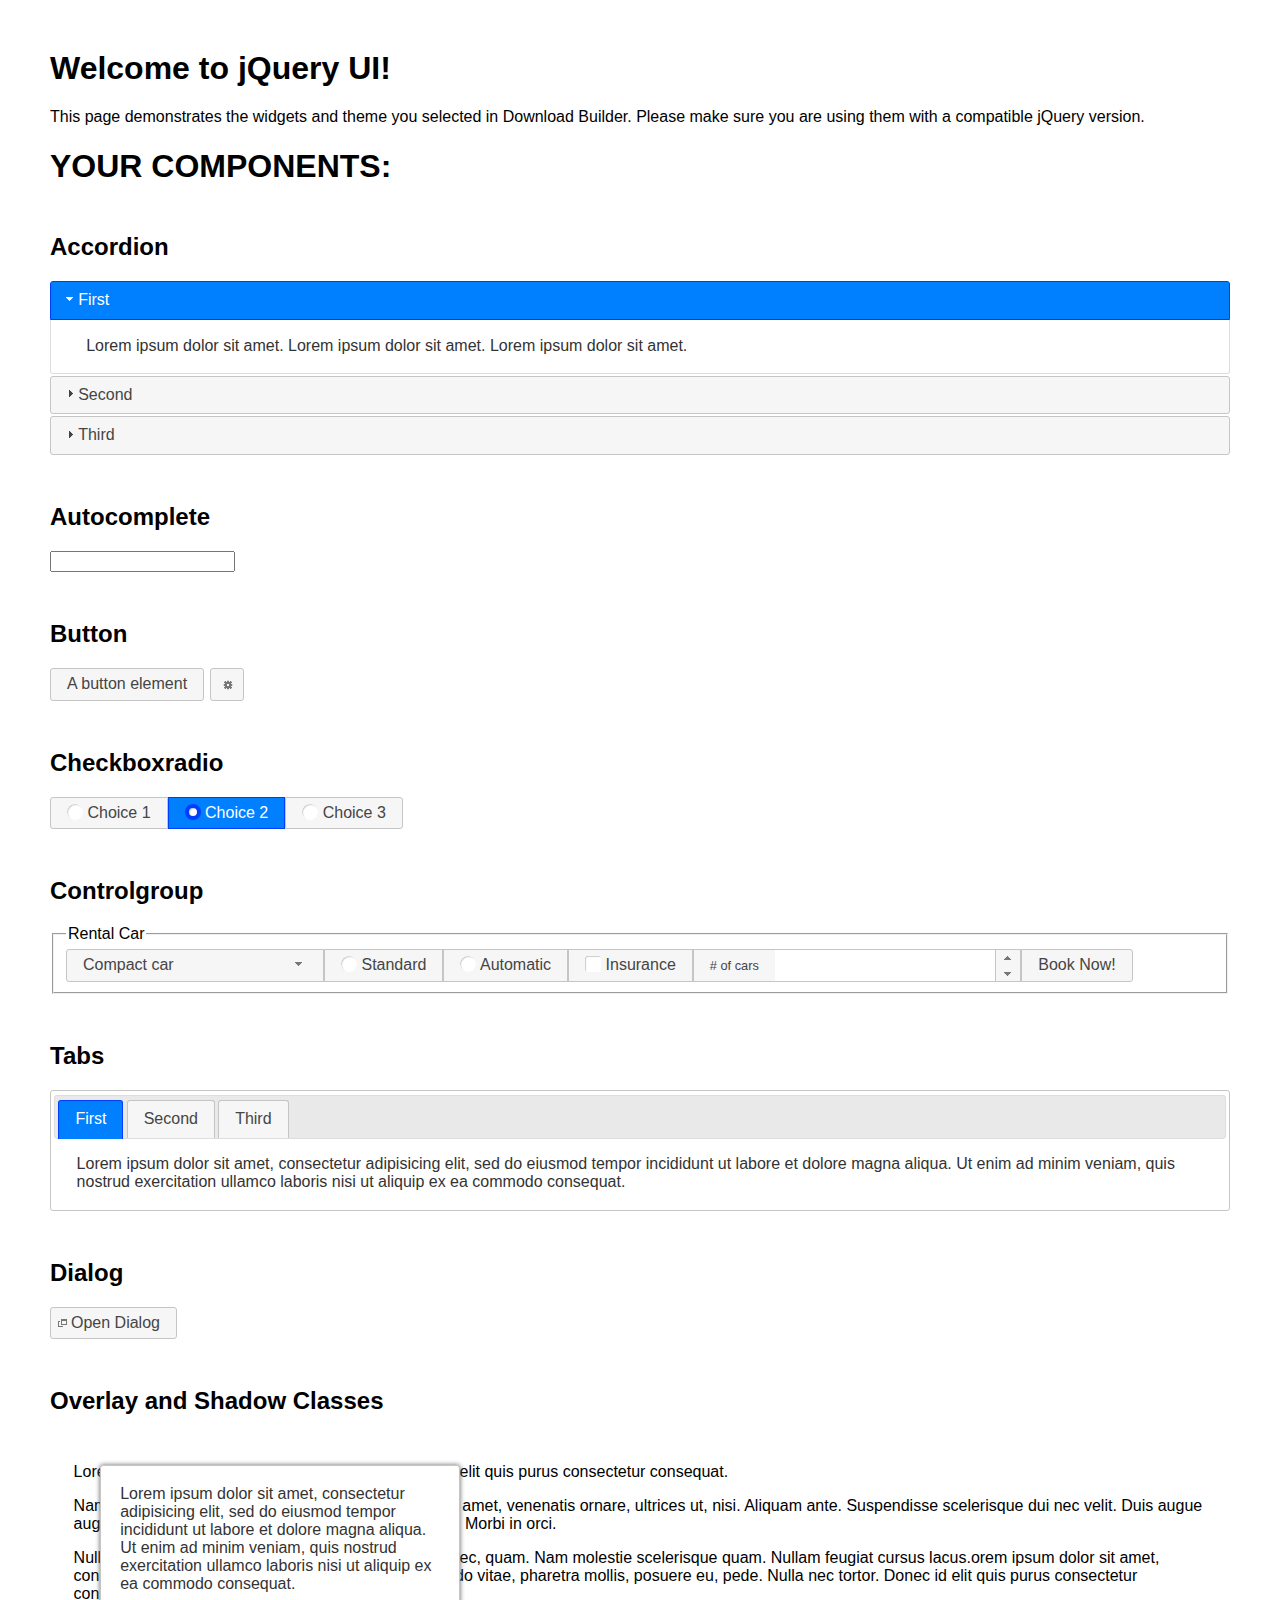
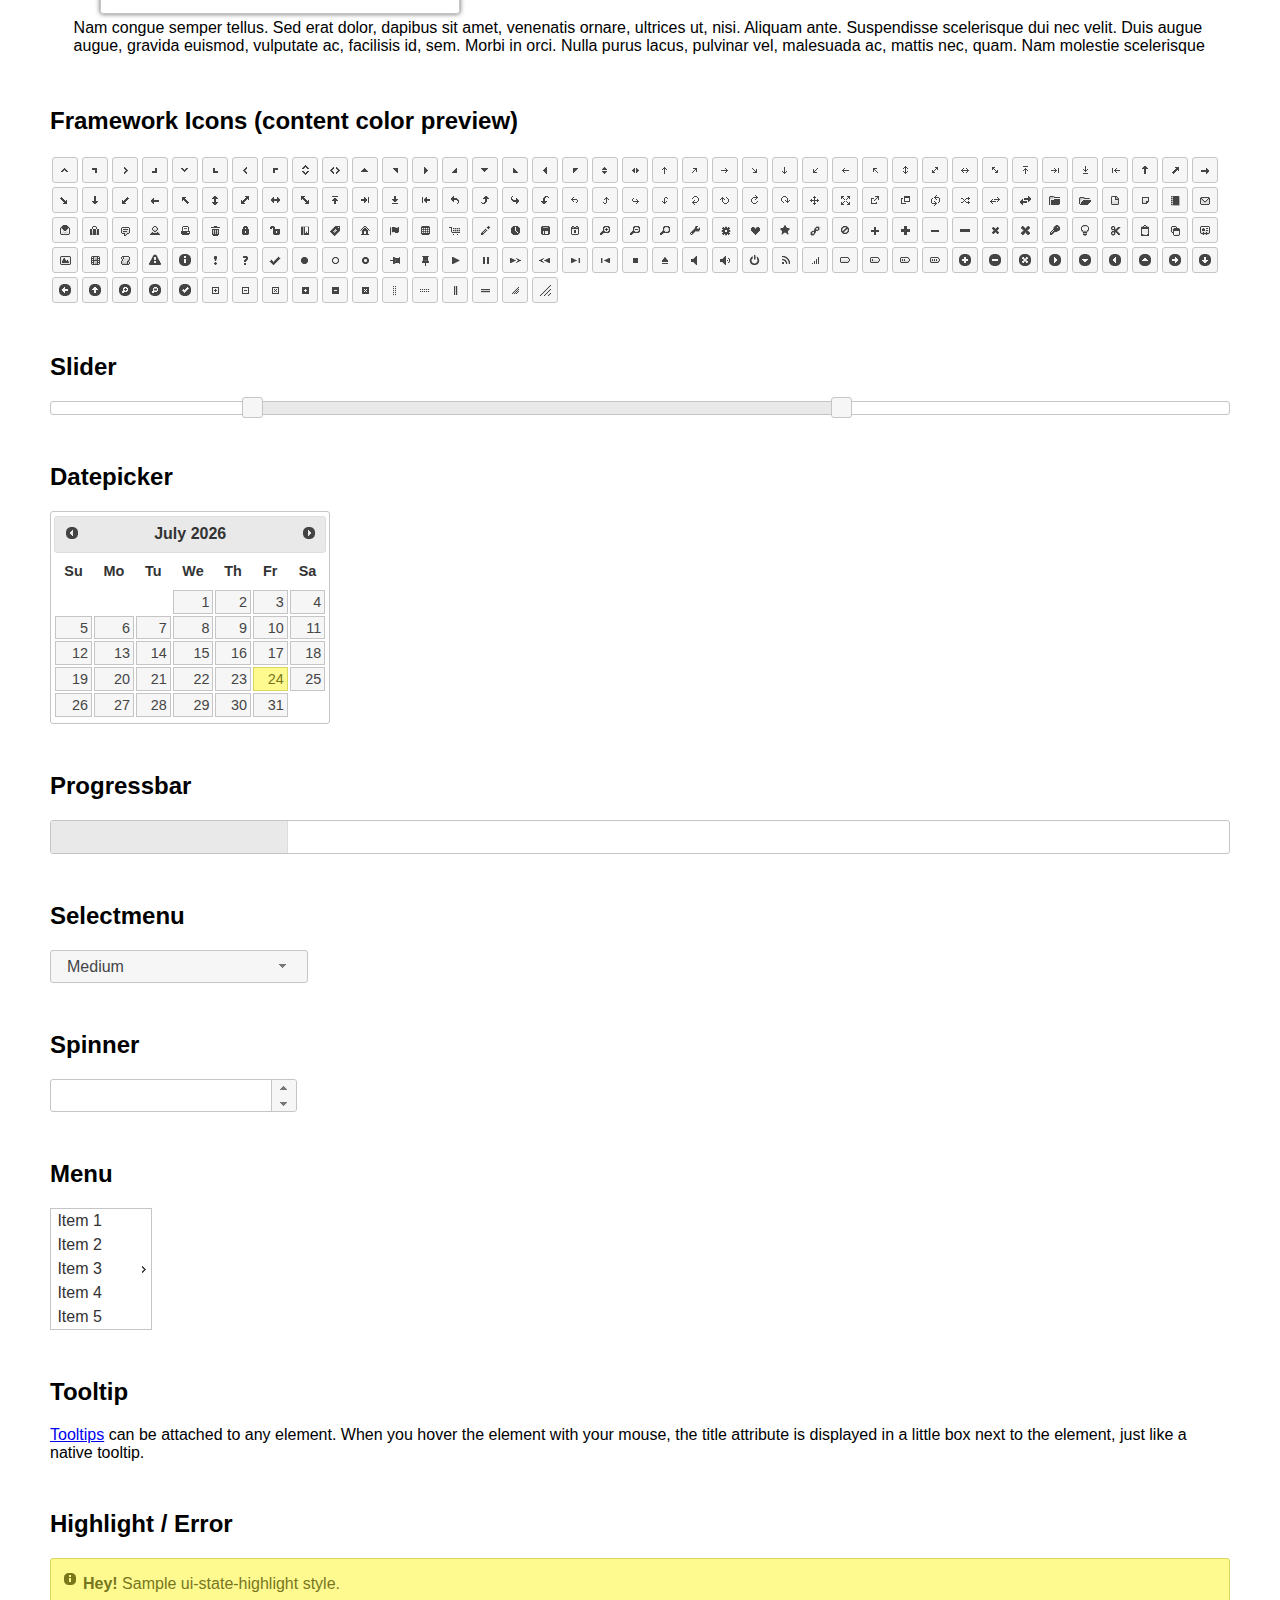
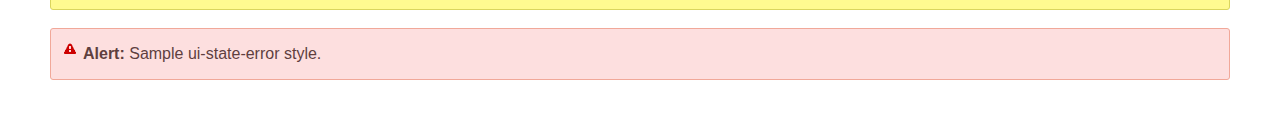
<file: jquery-ui-1.12.1/index.html>
<!doctype html>
<html lang="us">
<head>
	<meta charset="utf-8">
	<title>jQuery UI Example Page</title>
	<link href="jquery-ui.css" rel="stylesheet">
	<style>
	body{
		font-family: "Trebuchet MS", sans-serif;
		margin: 50px;
	}
	.demoHeaders {
		margin-top: 2em;
	}
	#dialog-link {
		padding: .4em 1em .4em 20px;
		text-decoration: none;
		position: relative;
	}
	#dialog-link span.ui-icon {
		margin: 0 5px 0 0;
		position: absolute;
		left: .2em;
		top: 50%;
		margin-top: -8px;
	}
	#icons {
		margin: 0;
		padding: 0;
	}
	#icons li {
		margin: 2px;
		position: relative;
		padding: 4px 0;
		cursor: pointer;
		float: left;
		list-style: none;
	}
	#icons span.ui-icon {
		float: left;
		margin: 0 4px;
	}
	.fakewindowcontain .ui-widget-overlay {
		position: absolute;
	}
	select {
		width: 200px;
	}
	</style>
</head>
<body>

<h1>Welcome to jQuery UI!</h1>

<div class="ui-widget">
	<p>This page demonstrates the widgets and theme you selected in Download Builder. Please make sure you are using them with a compatible jQuery version.</p>
</div>

<h1>YOUR COMPONENTS:</h1>


<!-- Accordion -->
<h2 class="demoHeaders">Accordion</h2>
<div id="accordion">
	<h3>First</h3>
	<div>Lorem ipsum dolor sit amet. Lorem ipsum dolor sit amet. Lorem ipsum dolor sit amet.</div>
	<h3>Second</h3>
	<div>Phasellus mattis tincidunt nibh.</div>
	<h3>Third</h3>
	<div>Nam dui erat, auctor a, dignissim quis.</div>
</div>



<!-- Autocomplete -->
<h2 class="demoHeaders">Autocomplete</h2>
<div>
	<input id="autocomplete" title="type &quot;a&quot;">
</div>



<!-- Button -->
<h2 class="demoHeaders">Button</h2>
<button id="button">A button element</button>
<button id="button-icon">An icon-only button</button>



<!-- Checkboxradio -->
<h2 class="demoHeaders">Checkboxradio</h2>
<form style="margin-top: 1em;">
	<div id="radioset">
		<input type="radio" id="radio1" name="radio"><label for="radio1">Choice 1</label>
		<input type="radio" id="radio2" name="radio" checked="checked"><label for="radio2">Choice 2</label>
		<input type="radio" id="radio3" name="radio"><label for="radio3">Choice 3</label>
	</div>
</form>



<!-- Controlgroup -->
<h2 class="demoHeaders">Controlgroup</h2>
<fieldset>
	<legend>Rental Car</legend>
	<div id="controlgroup">
		<select id="car-type">
			<option>Compact car</option>
			<option>Midsize car</option>
			<option>Full size car</option>
			<option>SUV</option>
			<option>Luxury</option>
			<option>Truck</option>
			<option>Van</option>
		</select>
		<label for="transmission-standard">Standard</label>
		<input type="radio" name="transmission" id="transmission-standard">
		<label for="transmission-automatic">Automatic</label>
		<input type="radio" name="transmission" id="transmission-automatic">
		<label for="insurance">Insurance</label>
		<input type="checkbox" name="insurance" id="insurance">
		<label for="horizontal-spinner" class="ui-controlgroup-label"># of cars</label>
		<input id="horizontal-spinner" class="ui-spinner-input">
		<button>Book Now!</button>
	</div>
</fieldset>



<!-- Tabs -->
<h2 class="demoHeaders">Tabs</h2>
<div id="tabs">
	<ul>
		<li><a href="#tabs-1">First</a></li>
		<li><a href="#tabs-2">Second</a></li>
		<li><a href="#tabs-3">Third</a></li>
	</ul>
	<div id="tabs-1">Lorem ipsum dolor sit amet, consectetur adipisicing elit, sed do eiusmod tempor incididunt ut labore et dolore magna aliqua. Ut enim ad minim veniam, quis nostrud exercitation ullamco laboris nisi ut aliquip ex ea commodo consequat.</div>
	<div id="tabs-2">Phasellus mattis tincidunt nibh. Cras orci urna, blandit id, pretium vel, aliquet ornare, felis. Maecenas scelerisque sem non nisl. Fusce sed lorem in enim dictum bibendum.</div>
	<div id="tabs-3">Nam dui erat, auctor a, dignissim quis, sollicitudin eu, felis. Pellentesque nisi urna, interdum eget, sagittis et, consequat vestibulum, lacus. Mauris porttitor ullamcorper augue.</div>
</div>



<h2 class="demoHeaders">Dialog</h2>
<p>
	<button id="dialog-link" class="ui-button ui-corner-all ui-widget">
		<span class="ui-icon ui-icon-newwin"></span>Open Dialog
	</button>
</p>

<h2 class="demoHeaders">Overlay and Shadow Classes</h2>
<div style="position: relative; width: 96%; height: 200px; padding:1% 2%; overflow:hidden;" class="fakewindowcontain">
	<p>Lorem ipsum dolor sit amet,  Nulla nec tortor. Donec id elit quis purus consectetur consequat. </p><p>Nam congue semper tellus. Sed erat dolor, dapibus sit amet, venenatis ornare, ultrices ut, nisi. Aliquam ante. Suspendisse scelerisque dui nec velit. Duis augue augue, gravida euismod, vulputate ac, facilisis id, sem. Morbi in orci. </p><p>Nulla purus lacus, pulvinar vel, malesuada ac, mattis nec, quam. Nam molestie scelerisque quam. Nullam feugiat cursus lacus.orem ipsum dolor sit amet, consectetur adipiscing elit. Donec libero risus, commodo vitae, pharetra mollis, posuere eu, pede. Nulla nec tortor. Donec id elit quis purus consectetur consequat. </p><p>Nam congue semper tellus. Sed erat dolor, dapibus sit amet, venenatis ornare, ultrices ut, nisi. Aliquam ante. Suspendisse scelerisque dui nec velit. Duis augue augue, gravida euismod, vulputate ac, facilisis id, sem. Morbi in orci. Nulla purus lacus, pulvinar vel, malesuada ac, mattis nec, quam. Nam molestie scelerisque quam. </p><p>Nullam feugiat cursus lacus.orem ipsum dolor sit amet, consectetur adipiscing elit. Donec libero risus, commodo vitae, pharetra mollis, posuere eu, pede. Nulla nec tortor. Donec id elit quis purus consectetur consequat. Nam congue semper tellus. Sed erat dolor, dapibus sit amet, venenatis ornare, ultrices ut, nisi. Aliquam ante. </p><p>Suspendisse scelerisque dui nec velit. Duis augue augue, gravida euismod, vulputate ac, facilisis id, sem. Morbi in orci. Nulla purus lacus, pulvinar vel, malesuada ac, mattis nec, quam. Nam molestie scelerisque quam. Nullam feugiat cursus lacus.orem ipsum dolor sit amet, consectetur adipiscing elit. Donec libero risus, commodo vitae, pharetra mollis, posuere eu, pede. Nulla nec tortor. Donec id elit quis purus consectetur consequat. Nam congue semper tellus. Sed erat dolor, dapibus sit amet, venenatis ornare, ultrices ut, nisi. </p>

	<!-- ui-dialog -->
	<div class="ui-widget-overlay ui-front"></div>
	<div style="position: absolute; width: 320px; left: 50px; top: 30px; padding: 1.2em" class="ui-widget ui-front ui-widget-content ui-corner-all ui-widget-shadow">
		Lorem ipsum dolor sit amet, consectetur adipisicing elit, sed do eiusmod tempor incididunt ut labore et dolore magna aliqua. Ut enim ad minim veniam, quis nostrud exercitation ullamco laboris nisi ut aliquip ex ea commodo consequat.
	</div>

</div>

<!-- ui-dialog -->
<div id="dialog" title="Dialog Title">
	<p>Lorem ipsum dolor sit amet, consectetur adipisicing elit, sed do eiusmod tempor incididunt ut labore et dolore magna aliqua. Ut enim ad minim veniam, quis nostrud exercitation ullamco laboris nisi ut aliquip ex ea commodo consequat.</p>
</div>



<h2 class="demoHeaders">Framework Icons (content color preview)</h2>
<ul id="icons" class="ui-widget ui-helper-clearfix">
	<li class="ui-state-default ui-corner-all" title=".ui-icon-caret-1-n"><span class="ui-icon ui-icon-caret-1-n"></span></li>
	<li class="ui-state-default ui-corner-all" title=".ui-icon-caret-1-ne"><span class="ui-icon ui-icon-caret-1-ne"></span></li>
	<li class="ui-state-default ui-corner-all" title=".ui-icon-caret-1-e"><span class="ui-icon ui-icon-caret-1-e"></span></li>
	<li class="ui-state-default ui-corner-all" title=".ui-icon-caret-1-se"><span class="ui-icon ui-icon-caret-1-se"></span></li>
	<li class="ui-state-default ui-corner-all" title=".ui-icon-caret-1-s"><span class="ui-icon ui-icon-caret-1-s"></span></li>
	<li class="ui-state-default ui-corner-all" title=".ui-icon-caret-1-sw"><span class="ui-icon ui-icon-caret-1-sw"></span></li>
	<li class="ui-state-default ui-corner-all" title=".ui-icon-caret-1-w"><span class="ui-icon ui-icon-caret-1-w"></span></li>
	<li class="ui-state-default ui-corner-all" title=".ui-icon-caret-1-nw"><span class="ui-icon ui-icon-caret-1-nw"></span></li>
	<li class="ui-state-default ui-corner-all" title=".ui-icon-caret-2-n-s"><span class="ui-icon ui-icon-caret-2-n-s"></span></li>
	<li class="ui-state-default ui-corner-all" title=".ui-icon-caret-2-e-w"><span class="ui-icon ui-icon-caret-2-e-w"></span></li>
	<li class="ui-state-default ui-corner-all" title=".ui-icon-triangle-1-n"><span class="ui-icon ui-icon-triangle-1-n"></span></li>
	<li class="ui-state-default ui-corner-all" title=".ui-icon-triangle-1-ne"><span class="ui-icon ui-icon-triangle-1-ne"></span></li>
	<li class="ui-state-default ui-corner-all" title=".ui-icon-triangle-1-e"><span class="ui-icon ui-icon-triangle-1-e"></span></li>
	<li class="ui-state-default ui-corner-all" title=".ui-icon-triangle-1-se"><span class="ui-icon ui-icon-triangle-1-se"></span></li>
	<li class="ui-state-default ui-corner-all" title=".ui-icon-triangle-1-s"><span class="ui-icon ui-icon-triangle-1-s"></span></li>
	<li class="ui-state-default ui-corner-all" title=".ui-icon-triangle-1-sw"><span class="ui-icon ui-icon-triangle-1-sw"></span></li>
	<li class="ui-state-default ui-corner-all" title=".ui-icon-triangle-1-w"><span class="ui-icon ui-icon-triangle-1-w"></span></li>
	<li class="ui-state-default ui-corner-all" title=".ui-icon-triangle-1-nw"><span class="ui-icon ui-icon-triangle-1-nw"></span></li>
	<li class="ui-state-default ui-corner-all" title=".ui-icon-triangle-2-n-s"><span class="ui-icon ui-icon-triangle-2-n-s"></span></li>
	<li class="ui-state-default ui-corner-all" title=".ui-icon-triangle-2-e-w"><span class="ui-icon ui-icon-triangle-2-e-w"></span></li>
	<li class="ui-state-default ui-corner-all" title=".ui-icon-arrow-1-n"><span class="ui-icon ui-icon-arrow-1-n"></span></li>
	<li class="ui-state-default ui-corner-all" title=".ui-icon-arrow-1-ne"><span class="ui-icon ui-icon-arrow-1-ne"></span></li>
	<li class="ui-state-default ui-corner-all" title=".ui-icon-arrow-1-e"><span class="ui-icon ui-icon-arrow-1-e"></span></li>
	<li class="ui-state-default ui-corner-all" title=".ui-icon-arrow-1-se"><span class="ui-icon ui-icon-arrow-1-se"></span></li>
	<li class="ui-state-default ui-corner-all" title=".ui-icon-arrow-1-s"><span class="ui-icon ui-icon-arrow-1-s"></span></li>
	<li class="ui-state-default ui-corner-all" title=".ui-icon-arrow-1-sw"><span class="ui-icon ui-icon-arrow-1-sw"></span></li>
	<li class="ui-state-default ui-corner-all" title=".ui-icon-arrow-1-w"><span class="ui-icon ui-icon-arrow-1-w"></span></li>
	<li class="ui-state-default ui-corner-all" title=".ui-icon-arrow-1-nw"><span class="ui-icon ui-icon-arrow-1-nw"></span></li>
	<li class="ui-state-default ui-corner-all" title=".ui-icon-arrow-2-n-s"><span class="ui-icon ui-icon-arrow-2-n-s"></span></li>
	<li class="ui-state-default ui-corner-all" title=".ui-icon-arrow-2-ne-sw"><span class="ui-icon ui-icon-arrow-2-ne-sw"></span></li>
	<li class="ui-state-default ui-corner-all" title=".ui-icon-arrow-2-e-w"><span class="ui-icon ui-icon-arrow-2-e-w"></span></li>
	<li class="ui-state-default ui-corner-all" title=".ui-icon-arrow-2-se-nw"><span class="ui-icon ui-icon-arrow-2-se-nw"></span></li>
	<li class="ui-state-default ui-corner-all" title=".ui-icon-arrowstop-1-n"><span class="ui-icon ui-icon-arrowstop-1-n"></span></li>
	<li class="ui-state-default ui-corner-all" title=".ui-icon-arrowstop-1-e"><span class="ui-icon ui-icon-arrowstop-1-e"></span></li>
	<li class="ui-state-default ui-corner-all" title=".ui-icon-arrowstop-1-s"><span class="ui-icon ui-icon-arrowstop-1-s"></span></li>
	<li class="ui-state-default ui-corner-all" title=".ui-icon-arrowstop-1-w"><span class="ui-icon ui-icon-arrowstop-1-w"></span></li>
	<li class="ui-state-default ui-corner-all" title=".ui-icon-arrowthick-1-n"><span class="ui-icon ui-icon-arrowthick-1-n"></span></li>
	<li class="ui-state-default ui-corner-all" title=".ui-icon-arrowthick-1-ne"><span class="ui-icon ui-icon-arrowthick-1-ne"></span></li>
	<li class="ui-state-default ui-corner-all" title=".ui-icon-arrowthick-1-e"><span class="ui-icon ui-icon-arrowthick-1-e"></span></li>
	<li class="ui-state-default ui-corner-all" title=".ui-icon-arrowthick-1-se"><span class="ui-icon ui-icon-arrowthick-1-se"></span></li>
	<li class="ui-state-default ui-corner-all" title=".ui-icon-arrowthick-1-s"><span class="ui-icon ui-icon-arrowthick-1-s"></span></li>
	<li class="ui-state-default ui-corner-all" title=".ui-icon-arrowthick-1-sw"><span class="ui-icon ui-icon-arrowthick-1-sw"></span></li>
	<li class="ui-state-default ui-corner-all" title=".ui-icon-arrowthick-1-w"><span class="ui-icon ui-icon-arrowthick-1-w"></span></li>
	<li class="ui-state-default ui-corner-all" title=".ui-icon-arrowthick-1-nw"><span class="ui-icon ui-icon-arrowthick-1-nw"></span></li>
	<li class="ui-state-default ui-corner-all" title=".ui-icon-arrowthick-2-n-s"><span class="ui-icon ui-icon-arrowthick-2-n-s"></span></li>
	<li class="ui-state-default ui-corner-all" title=".ui-icon-arrowthick-2-ne-sw"><span class="ui-icon ui-icon-arrowthick-2-ne-sw"></span></li>
	<li class="ui-state-default ui-corner-all" title=".ui-icon-arrowthick-2-e-w"><span class="ui-icon ui-icon-arrowthick-2-e-w"></span></li>
	<li class="ui-state-default ui-corner-all" title=".ui-icon-arrowthick-2-se-nw"><span class="ui-icon ui-icon-arrowthick-2-se-nw"></span></li>
	<li class="ui-state-default ui-corner-all" title=".ui-icon-arrowthickstop-1-n"><span class="ui-icon ui-icon-arrowthickstop-1-n"></span></li>
	<li class="ui-state-default ui-corner-all" title=".ui-icon-arrowthickstop-1-e"><span class="ui-icon ui-icon-arrowthickstop-1-e"></span></li>
	<li class="ui-state-default ui-corner-all" title=".ui-icon-arrowthickstop-1-s"><span class="ui-icon ui-icon-arrowthickstop-1-s"></span></li>
	<li class="ui-state-default ui-corner-all" title=".ui-icon-arrowthickstop-1-w"><span class="ui-icon ui-icon-arrowthickstop-1-w"></span></li>
	<li class="ui-state-default ui-corner-all" title=".ui-icon-arrowreturnthick-1-w"><span class="ui-icon ui-icon-arrowreturnthick-1-w"></span></li>
	<li class="ui-state-default ui-corner-all" title=".ui-icon-arrowreturnthick-1-n"><span class="ui-icon ui-icon-arrowreturnthick-1-n"></span></li>
	<li class="ui-state-default ui-corner-all" title=".ui-icon-arrowreturnthick-1-e"><span class="ui-icon ui-icon-arrowreturnthick-1-e"></span></li>
	<li class="ui-state-default ui-corner-all" title=".ui-icon-arrowreturnthick-1-s"><span class="ui-icon ui-icon-arrowreturnthick-1-s"></span></li>
	<li class="ui-state-default ui-corner-all" title=".ui-icon-arrowreturn-1-w"><span class="ui-icon ui-icon-arrowreturn-1-w"></span></li>
	<li class="ui-state-default ui-corner-all" title=".ui-icon-arrowreturn-1-n"><span class="ui-icon ui-icon-arrowreturn-1-n"></span></li>
	<li class="ui-state-default ui-corner-all" title=".ui-icon-arrowreturn-1-e"><span class="ui-icon ui-icon-arrowreturn-1-e"></span></li>
	<li class="ui-state-default ui-corner-all" title=".ui-icon-arrowreturn-1-s"><span class="ui-icon ui-icon-arrowreturn-1-s"></span></li>
	<li class="ui-state-default ui-corner-all" title=".ui-icon-arrowrefresh-1-w"><span class="ui-icon ui-icon-arrowrefresh-1-w"></span></li>
	<li class="ui-state-default ui-corner-all" title=".ui-icon-arrowrefresh-1-n"><span class="ui-icon ui-icon-arrowrefresh-1-n"></span></li>
	<li class="ui-state-default ui-corner-all" title=".ui-icon-arrowrefresh-1-e"><span class="ui-icon ui-icon-arrowrefresh-1-e"></span></li>
	<li class="ui-state-default ui-corner-all" title=".ui-icon-arrowrefresh-1-s"><span class="ui-icon ui-icon-arrowrefresh-1-s"></span></li>
	<li class="ui-state-default ui-corner-all" title=".ui-icon-arrow-4"><span class="ui-icon ui-icon-arrow-4"></span></li>
	<li class="ui-state-default ui-corner-all" title=".ui-icon-arrow-4-diag"><span class="ui-icon ui-icon-arrow-4-diag"></span></li>
	<li class="ui-state-default ui-corner-all" title=".ui-icon-extlink"><span class="ui-icon ui-icon-extlink"></span></li>
	<li class="ui-state-default ui-corner-all" title=".ui-icon-newwin"><span class="ui-icon ui-icon-newwin"></span></li>
	<li class="ui-state-default ui-corner-all" title=".ui-icon-refresh"><span class="ui-icon ui-icon-refresh"></span></li>
	<li class="ui-state-default ui-corner-all" title=".ui-icon-shuffle"><span class="ui-icon ui-icon-shuffle"></span></li>
	<li class="ui-state-default ui-corner-all" title=".ui-icon-transfer-e-w"><span class="ui-icon ui-icon-transfer-e-w"></span></li>
	<li class="ui-state-default ui-corner-all" title=".ui-icon-transferthick-e-w"><span class="ui-icon ui-icon-transferthick-e-w"></span></li>
	<li class="ui-state-default ui-corner-all" title=".ui-icon-folder-collapsed"><span class="ui-icon ui-icon-folder-collapsed"></span></li>
	<li class="ui-state-default ui-corner-all" title=".ui-icon-folder-open"><span class="ui-icon ui-icon-folder-open"></span></li>
	<li class="ui-state-default ui-corner-all" title=".ui-icon-document"><span class="ui-icon ui-icon-document"></span></li>
	<li class="ui-state-default ui-corner-all" title=".ui-icon-document-b"><span class="ui-icon ui-icon-document-b"></span></li>
	<li class="ui-state-default ui-corner-all" title=".ui-icon-note"><span class="ui-icon ui-icon-note"></span></li>
	<li class="ui-state-default ui-corner-all" title=".ui-icon-mail-closed"><span class="ui-icon ui-icon-mail-closed"></span></li>
	<li class="ui-state-default ui-corner-all" title=".ui-icon-mail-open"><span class="ui-icon ui-icon-mail-open"></span></li>
	<li class="ui-state-default ui-corner-all" title=".ui-icon-suitcase"><span class="ui-icon ui-icon-suitcase"></span></li>
	<li class="ui-state-default ui-corner-all" title=".ui-icon-comment"><span class="ui-icon ui-icon-comment"></span></li>
	<li class="ui-state-default ui-corner-all" title=".ui-icon-person"><span class="ui-icon ui-icon-person"></span></li>
	<li class="ui-state-default ui-corner-all" title=".ui-icon-print"><span class="ui-icon ui-icon-print"></span></li>
	<li class="ui-state-default ui-corner-all" title=".ui-icon-trash"><span class="ui-icon ui-icon-trash"></span></li>
	<li class="ui-state-default ui-corner-all" title=".ui-icon-locked"><span class="ui-icon ui-icon-locked"></span></li>
	<li class="ui-state-default ui-corner-all" title=".ui-icon-unlocked"><span class="ui-icon ui-icon-unlocked"></span></li>
	<li class="ui-state-default ui-corner-all" title=".ui-icon-bookmark"><span class="ui-icon ui-icon-bookmark"></span></li>
	<li class="ui-state-default ui-corner-all" title=".ui-icon-tag"><span class="ui-icon ui-icon-tag"></span></li>
	<li class="ui-state-default ui-corner-all" title=".ui-icon-home"><span class="ui-icon ui-icon-home"></span></li>
	<li class="ui-state-default ui-corner-all" title=".ui-icon-flag"><span class="ui-icon ui-icon-flag"></span></li>
	<li class="ui-state-default ui-corner-all" title=".ui-icon-calculator"><span class="ui-icon ui-icon-calculator"></span></li>
	<li class="ui-state-default ui-corner-all" title=".ui-icon-cart"><span class="ui-icon ui-icon-cart"></span></li>
	<li class="ui-state-default ui-corner-all" title=".ui-icon-pencil"><span class="ui-icon ui-icon-pencil"></span></li>
	<li class="ui-state-default ui-corner-all" title=".ui-icon-clock"><span class="ui-icon ui-icon-clock"></span></li>
	<li class="ui-state-default ui-corner-all" title=".ui-icon-disk"><span class="ui-icon ui-icon-disk"></span></li>
	<li class="ui-state-default ui-corner-all" title=".ui-icon-calendar"><span class="ui-icon ui-icon-calendar"></span></li>
	<li class="ui-state-default ui-corner-all" title=".ui-icon-zoomin"><span class="ui-icon ui-icon-zoomin"></span></li>
	<li class="ui-state-default ui-corner-all" title=".ui-icon-zoomout"><span class="ui-icon ui-icon-zoomout"></span></li>
	<li class="ui-state-default ui-corner-all" title=".ui-icon-search"><span class="ui-icon ui-icon-search"></span></li>
	<li class="ui-state-default ui-corner-all" title=".ui-icon-wrench"><span class="ui-icon ui-icon-wrench"></span></li>
	<li class="ui-state-default ui-corner-all" title=".ui-icon-gear"><span class="ui-icon ui-icon-gear"></span></li>
	<li class="ui-state-default ui-corner-all" title=".ui-icon-heart"><span class="ui-icon ui-icon-heart"></span></li>
	<li class="ui-state-default ui-corner-all" title=".ui-icon-star"><span class="ui-icon ui-icon-star"></span></li>
	<li class="ui-state-default ui-corner-all" title=".ui-icon-link"><span class="ui-icon ui-icon-link"></span></li>
	<li class="ui-state-default ui-corner-all" title=".ui-icon-cancel"><span class="ui-icon ui-icon-cancel"></span></li>
	<li class="ui-state-default ui-corner-all" title=".ui-icon-plus"><span class="ui-icon ui-icon-plus"></span></li>
	<li class="ui-state-default ui-corner-all" title=".ui-icon-plusthick"><span class="ui-icon ui-icon-plusthick"></span></li>
	<li class="ui-state-default ui-corner-all" title=".ui-icon-minus"><span class="ui-icon ui-icon-minus"></span></li>
	<li class="ui-state-default ui-corner-all" title=".ui-icon-minusthick"><span class="ui-icon ui-icon-minusthick"></span></li>
	<li class="ui-state-default ui-corner-all" title=".ui-icon-close"><span class="ui-icon ui-icon-close"></span></li>
	<li class="ui-state-default ui-corner-all" title=".ui-icon-closethick"><span class="ui-icon ui-icon-closethick"></span></li>
	<li class="ui-state-default ui-corner-all" title=".ui-icon-key"><span class="ui-icon ui-icon-key"></span></li>
	<li class="ui-state-default ui-corner-all" title=".ui-icon-lightbulb"><span class="ui-icon ui-icon-lightbulb"></span></li>
	<li class="ui-state-default ui-corner-all" title=".ui-icon-scissors"><span class="ui-icon ui-icon-scissors"></span></li>
	<li class="ui-state-default ui-corner-all" title=".ui-icon-clipboard"><span class="ui-icon ui-icon-clipboard"></span></li>
	<li class="ui-state-default ui-corner-all" title=".ui-icon-copy"><span class="ui-icon ui-icon-copy"></span></li>
	<li class="ui-state-default ui-corner-all" title=".ui-icon-contact"><span class="ui-icon ui-icon-contact"></span></li>
	<li class="ui-state-default ui-corner-all" title=".ui-icon-image"><span class="ui-icon ui-icon-image"></span></li>
	<li class="ui-state-default ui-corner-all" title=".ui-icon-video"><span class="ui-icon ui-icon-video"></span></li>
	<li class="ui-state-default ui-corner-all" title=".ui-icon-script"><span class="ui-icon ui-icon-script"></span></li>
	<li class="ui-state-default ui-corner-all" title=".ui-icon-alert"><span class="ui-icon ui-icon-alert"></span></li>
	<li class="ui-state-default ui-corner-all" title=".ui-icon-info"><span class="ui-icon ui-icon-info"></span></li>
	<li class="ui-state-default ui-corner-all" title=".ui-icon-notice"><span class="ui-icon ui-icon-notice"></span></li>
	<li class="ui-state-default ui-corner-all" title=".ui-icon-help"><span class="ui-icon ui-icon-help"></span></li>
	<li class="ui-state-default ui-corner-all" title=".ui-icon-check"><span class="ui-icon ui-icon-check"></span></li>
	<li class="ui-state-default ui-corner-all" title=".ui-icon-bullet"><span class="ui-icon ui-icon-bullet"></span></li>
	<li class="ui-state-default ui-corner-all" title=".ui-icon-radio-off"><span class="ui-icon ui-icon-radio-off"></span></li>
	<li class="ui-state-default ui-corner-all" title=".ui-icon-radio-on"><span class="ui-icon ui-icon-radio-on"></span></li>
	<li class="ui-state-default ui-corner-all" title=".ui-icon-pin-w"><span class="ui-icon ui-icon-pin-w"></span></li>
	<li class="ui-state-default ui-corner-all" title=".ui-icon-pin-s"><span class="ui-icon ui-icon-pin-s"></span></li>
	<li class="ui-state-default ui-corner-all" title=".ui-icon-play"><span class="ui-icon ui-icon-play"></span></li>
	<li class="ui-state-default ui-corner-all" title=".ui-icon-pause"><span class="ui-icon ui-icon-pause"></span></li>
	<li class="ui-state-default ui-corner-all" title=".ui-icon-seek-next"><span class="ui-icon ui-icon-seek-next"></span></li>
	<li class="ui-state-default ui-corner-all" title=".ui-icon-seek-prev"><span class="ui-icon ui-icon-seek-prev"></span></li>
	<li class="ui-state-default ui-corner-all" title=".ui-icon-seek-end"><span class="ui-icon ui-icon-seek-end"></span></li>
	<li class="ui-state-default ui-corner-all" title=".ui-icon-seek-first"><span class="ui-icon ui-icon-seek-first"></span></li>
	<li class="ui-state-default ui-corner-all" title=".ui-icon-stop"><span class="ui-icon ui-icon-stop"></span></li>
	<li class="ui-state-default ui-corner-all" title=".ui-icon-eject"><span class="ui-icon ui-icon-eject"></span></li>
	<li class="ui-state-default ui-corner-all" title=".ui-icon-volume-off"><span class="ui-icon ui-icon-volume-off"></span></li>
	<li class="ui-state-default ui-corner-all" title=".ui-icon-volume-on"><span class="ui-icon ui-icon-volume-on"></span></li>
	<li class="ui-state-default ui-corner-all" title=".ui-icon-power"><span class="ui-icon ui-icon-power"></span></li>
	<li class="ui-state-default ui-corner-all" title=".ui-icon-signal-diag"><span class="ui-icon ui-icon-signal-diag"></span></li>
	<li class="ui-state-default ui-corner-all" title=".ui-icon-signal"><span class="ui-icon ui-icon-signal"></span></li>
	<li class="ui-state-default ui-corner-all" title=".ui-icon-battery-0"><span class="ui-icon ui-icon-battery-0"></span></li>
	<li class="ui-state-default ui-corner-all" title=".ui-icon-battery-1"><span class="ui-icon ui-icon-battery-1"></span></li>
	<li class="ui-state-default ui-corner-all" title=".ui-icon-battery-2"><span class="ui-icon ui-icon-battery-2"></span></li>
	<li class="ui-state-default ui-corner-all" title=".ui-icon-battery-3"><span class="ui-icon ui-icon-battery-3"></span></li>
	<li class="ui-state-default ui-corner-all" title=".ui-icon-circle-plus"><span class="ui-icon ui-icon-circle-plus"></span></li>
	<li class="ui-state-default ui-corner-all" title=".ui-icon-circle-minus"><span class="ui-icon ui-icon-circle-minus"></span></li>
	<li class="ui-state-default ui-corner-all" title=".ui-icon-circle-close"><span class="ui-icon ui-icon-circle-close"></span></li>
	<li class="ui-state-default ui-corner-all" title=".ui-icon-circle-triangle-e"><span class="ui-icon ui-icon-circle-triangle-e"></span></li>
	<li class="ui-state-default ui-corner-all" title=".ui-icon-circle-triangle-s"><span class="ui-icon ui-icon-circle-triangle-s"></span></li>
	<li class="ui-state-default ui-corner-all" title=".ui-icon-circle-triangle-w"><span class="ui-icon ui-icon-circle-triangle-w"></span></li>
	<li class="ui-state-default ui-corner-all" title=".ui-icon-circle-triangle-n"><span class="ui-icon ui-icon-circle-triangle-n"></span></li>
	<li class="ui-state-default ui-corner-all" title=".ui-icon-circle-arrow-e"><span class="ui-icon ui-icon-circle-arrow-e"></span></li>
	<li class="ui-state-default ui-corner-all" title=".ui-icon-circle-arrow-s"><span class="ui-icon ui-icon-circle-arrow-s"></span></li>
	<li class="ui-state-default ui-corner-all" title=".ui-icon-circle-arrow-w"><span class="ui-icon ui-icon-circle-arrow-w"></span></li>
	<li class="ui-state-default ui-corner-all" title=".ui-icon-circle-arrow-n"><span class="ui-icon ui-icon-circle-arrow-n"></span></li>
	<li class="ui-state-default ui-corner-all" title=".ui-icon-circle-zoomin"><span class="ui-icon ui-icon-circle-zoomin"></span></li>
	<li class="ui-state-default ui-corner-all" title=".ui-icon-circle-zoomout"><span class="ui-icon ui-icon-circle-zoomout"></span></li>
	<li class="ui-state-default ui-corner-all" title=".ui-icon-circle-check"><span class="ui-icon ui-icon-circle-check"></span></li>
	<li class="ui-state-default ui-corner-all" title=".ui-icon-circlesmall-plus"><span class="ui-icon ui-icon-circlesmall-plus"></span></li>
	<li class="ui-state-default ui-corner-all" title=".ui-icon-circlesmall-minus"><span class="ui-icon ui-icon-circlesmall-minus"></span></li>
	<li class="ui-state-default ui-corner-all" title=".ui-icon-circlesmall-close"><span class="ui-icon ui-icon-circlesmall-close"></span></li>
	<li class="ui-state-default ui-corner-all" title=".ui-icon-squaresmall-plus"><span class="ui-icon ui-icon-squaresmall-plus"></span></li>
	<li class="ui-state-default ui-corner-all" title=".ui-icon-squaresmall-minus"><span class="ui-icon ui-icon-squaresmall-minus"></span></li>
	<li class="ui-state-default ui-corner-all" title=".ui-icon-squaresmall-close"><span class="ui-icon ui-icon-squaresmall-close"></span></li>
	<li class="ui-state-default ui-corner-all" title=".ui-icon-grip-dotted-vertical"><span class="ui-icon ui-icon-grip-dotted-vertical"></span></li>
	<li class="ui-state-default ui-corner-all" title=".ui-icon-grip-dotted-horizontal"><span class="ui-icon ui-icon-grip-dotted-horizontal"></span></li>
	<li class="ui-state-default ui-corner-all" title=".ui-icon-grip-solid-vertical"><span class="ui-icon ui-icon-grip-solid-vertical"></span></li>
	<li class="ui-state-default ui-corner-all" title=".ui-icon-grip-solid-horizontal"><span class="ui-icon ui-icon-grip-solid-horizontal"></span></li>
	<li class="ui-state-default ui-corner-all" title=".ui-icon-gripsmall-diagonal-se"><span class="ui-icon ui-icon-gripsmall-diagonal-se"></span></li>
	<li class="ui-state-default ui-corner-all" title=".ui-icon-grip-diagonal-se"><span class="ui-icon ui-icon-grip-diagonal-se"></span></li>
</ul>


<!-- Slider -->
<h2 class="demoHeaders">Slider</h2>
<div id="slider"></div>



<!-- Datepicker -->
<h2 class="demoHeaders">Datepicker</h2>
<div id="datepicker"></div>



<!-- Progressbar -->
<h2 class="demoHeaders">Progressbar</h2>
<div id="progressbar"></div>



<!-- Progressbar -->
<h2 class="demoHeaders">Selectmenu</h2>
<select id="selectmenu">
	<option>Slower</option>
	<option>Slow</option>
	<option selected="selected">Medium</option>
	<option>Fast</option>
	<option>Faster</option>
</select>



<!-- Spinner -->
<h2 class="demoHeaders">Spinner</h2>
<input id="spinner">



<!-- Menu -->
<h2 class="demoHeaders">Menu</h2>
<ul style="width:100px;" id="menu">
	<li><div>Item 1</div></li>
	<li><div>Item 2</div></li>
	<li><div>Item 3</div>
		<ul>
			<li><div>Item 3-1</div></li>
			<li><div>Item 3-2</div></li>
			<li><div>Item 3-3</div></li>
			<li><div>Item 3-4</div></li>
			<li><div>Item 3-5</div></li>
		</ul>
	</li>
	<li><div>Item 4</div></li>
	<li><div>Item 5</div></li>
</ul>



<!-- Tooltip -->
<h2 class="demoHeaders">Tooltip</h2>
<p id="tooltip">
	<a href="#" title="That&apos;s what this widget is">Tooltips</a> can be attached to any element. When you hover
the element with your mouse, the title attribute is displayed in a little box next to the element, just like a native tooltip.
</p>


<!-- Highlight / Error -->
<h2 class="demoHeaders">Highlight / Error</h2>
<div class="ui-widget">
	<div class="ui-state-highlight ui-corner-all" style="margin-top: 20px; padding: 0 .7em;">
		<p><span class="ui-icon ui-icon-info" style="float: left; margin-right: .3em;"></span>
		<strong>Hey!</strong> Sample ui-state-highlight style.</p>
	</div>
</div>
<br>
<div class="ui-widget">
	<div class="ui-state-error ui-corner-all" style="padding: 0 .7em;">
		<p><span class="ui-icon ui-icon-alert" style="float: left; margin-right: .3em;"></span>
		<strong>Alert:</strong> Sample ui-state-error style.</p>
	</div>
</div>

<script src="external/jquery/jquery.js"></script>
<script src="jquery-ui.js"></script>
<script>

$( "#accordion" ).accordion();



var availableTags = [
	"ActionScript",
	"AppleScript",
	"Asp",
	"BASIC",
	"C",
	"C++",
	"Clojure",
	"COBOL",
	"ColdFusion",
	"Erlang",
	"Fortran",
	"Groovy",
	"Haskell",
	"Java",
	"JavaScript",
	"Lisp",
	"Perl",
	"PHP",
	"Python",
	"Ruby",
	"Scala",
	"Scheme"
];
$( "#autocomplete" ).autocomplete({
	source: availableTags
});



$( "#button" ).button();
$( "#button-icon" ).button({
	icon: "ui-icon-gear",
	showLabel: false
});



$( "#radioset" ).buttonset();



$( "#controlgroup" ).controlgroup();



$( "#tabs" ).tabs();



$( "#dialog" ).dialog({
	autoOpen: false,
	width: 400,
	buttons: [
		{
			text: "Ok",
			click: function() {
				$( this ).dialog( "close" );
			}
		},
		{
			text: "Cancel",
			click: function() {
				$( this ).dialog( "close" );
			}
		}
	]
});

// Link to open the dialog
$( "#dialog-link" ).click(function( event ) {
	$( "#dialog" ).dialog( "open" );
	event.preventDefault();
});



$( "#datepicker" ).datepicker({
	inline: true
});



$( "#slider" ).slider({
	range: true,
	values: [ 17, 67 ]
});



$( "#progressbar" ).progressbar({
	value: 20
});



$( "#spinner" ).spinner();



$( "#menu" ).menu();



$( "#tooltip" ).tooltip();



$( "#selectmenu" ).selectmenu();


// Hover states on the static widgets
$( "#dialog-link, #icons li" ).hover(
	function() {
		$( this ).addClass( "ui-state-hover" );
	},
	function() {
		$( this ).removeClass( "ui-state-hover" );
	}
);
</script>
</body>
</html>
</file>
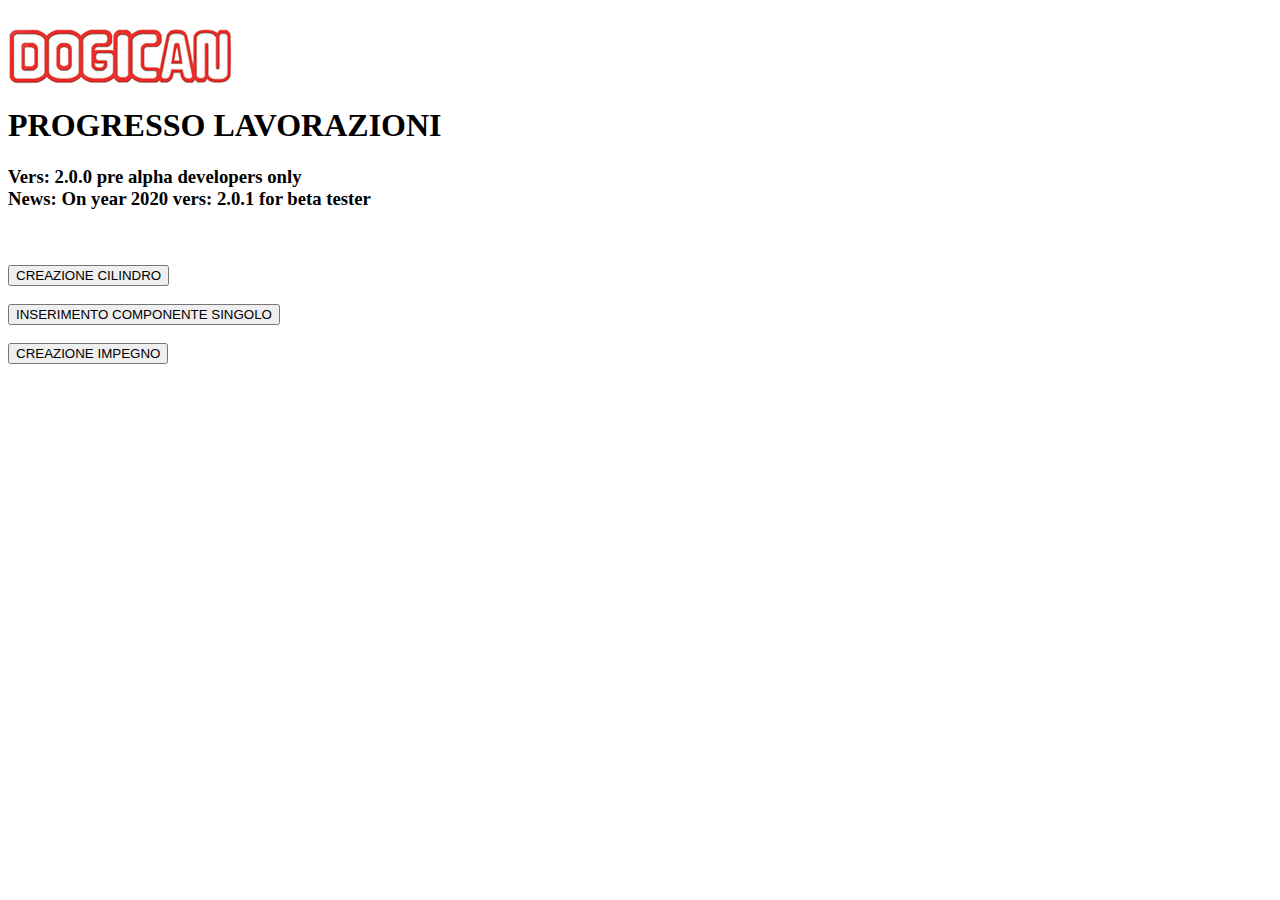
<file: index old.HTML>
<html>
    <head>
        <title>
            LAVORAZIONI sam&mago 2.0
        </title>
    </head>
    <body>
        <br>
        <img src="logo.png">
        <h1>PROGRESSO LAVORAZIONI</h1>
        <h3>Vers: 2.0.0 pre alpha developers only
        <br>
        News: On year 2020 vers: 2.0.1 for beta tester</h3>
        <br>
        <br>
        <button name="new_articolo" onclick="window.open('./new_articolo.HTML')">CREAZIONE CILINDRO</button>
        <br>
        <br>
        <button name="new_comp_singolo" onclick="window.open('./new_comp_singolo.HTML')">INSERIMENTO COMPONENTE SINGOLO</button>
        <br>
        <br>
        <button name="new_impegno" onclick="window.open('./new_impegno.HTML')"> CREAZIONE IMPEGNO</button>
        <br>
        <br>
    </body>
</html>
</file>
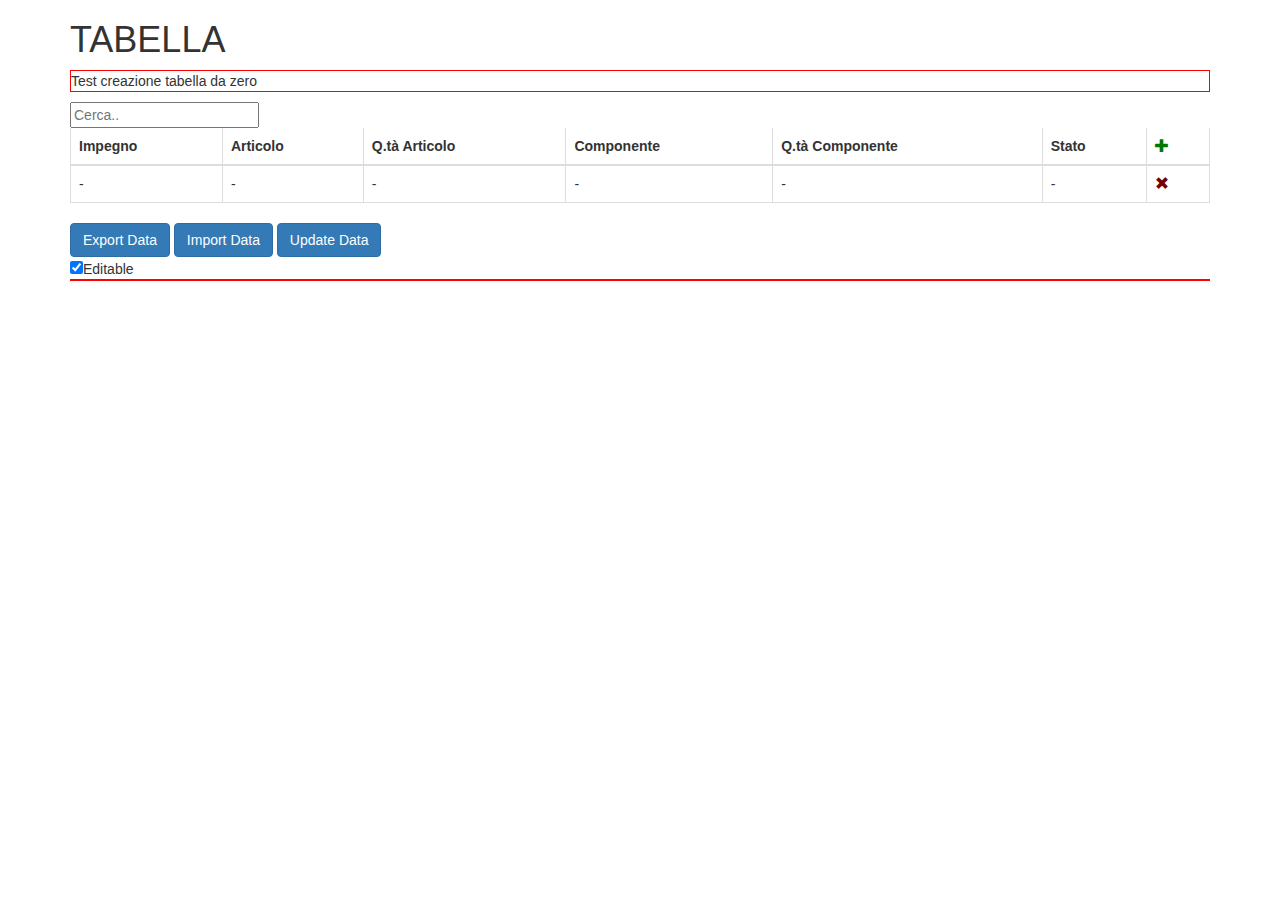
<file: test tabella 2.html>
<!DOCTYPE html>
<html lang="en" dir="ltr">
  <head>
    <meta charset="utf-8">
    <title>table test</title>

    <link rel="stylesheet" href="https://netdna.bootstrapcdn.com/bootstrap/3.1.1/css/bootstrap.min.css">

<style>
  table {
    font-family: arial, sans-serif;
    border-collapse: collapse;
    width: 100%;
  }
  td, th {
    border: 1px solid #dddddd;
    text-align: left;
    padding: 8px;
  }
  .table-add {
    color: #070;
    cursor: pointer;
  }
  .table-add:hover {
    color: #0b0;
  }
  .table-remove {
  color: #700;
  cursor: pointer;
  }
  .table-remove:hover {
  color: #f00;
  }
</style>
  </head>
  <body>
    <div class="container">
      <h1>TABELLA</h1>
      <p>Test creazione tabella da zero</p>
      <input id="input" name="myInput" type="text" placeholder="Cerca..">
      <div id="table" class="table-editable">
        <table class="table">
          <thead class="header">

            <th>Impegno</th>
            <th>Articolo</th>
            <th>Q.tà Articolo</th>
            <th>Componente</th>
            <th>Q.tà Componente</th>
            <th>Stato</th>
            <th class="control"><span class="table-add glyphicon glyphicon-plus"></span></th>

          </thead>
          <tbody id="tbody">
            <tr>
              <td contenteditable="true">-</td>
              <td contenteditable="true">-</td>
              <td contenteditable="true">-</td>
              <td contenteditable="true">-</td>
              <td contenteditable="true">-</td>
              <td contenteditable="true">-</td>
              <td><span class="table-remove glyphicon glyphicon-remove"></span></td>
            </tr>
            <tr class="hide">
              <td contenteditable="true">-</td>
              <td contenteditable="true">-</td>
              <td contenteditable="true">-</td>
              <td contenteditable="true">-</td>
              <td contenteditable="true">-</td>
              <td contenteditable="true">-</td>
              <td><span class="table-remove glyphicon glyphicon-remove"></span></td>
            </tr>
          </tbody>
        </table>
      </div>
      <button id="export-btn" class="btn btn-primary">Export Data</button>
      <button id="import-btn" class="btn btn-primary">Import Data</button>
      <button id="update-btn" class="btn btn-primary">Update Data</button>
      <br>
      <input type="checkbox" id="myCheck"  onclick="f_checkbox()" checked>Editable</input>
      <p id="output"></p>
    </div>
    <script src="https://ajax.googleapis.com/ajax/libs/jquery/3.4.1/jquery.min.js"></script>
    <script src="script2.js"></script>
  </body>
</html>
</file>
